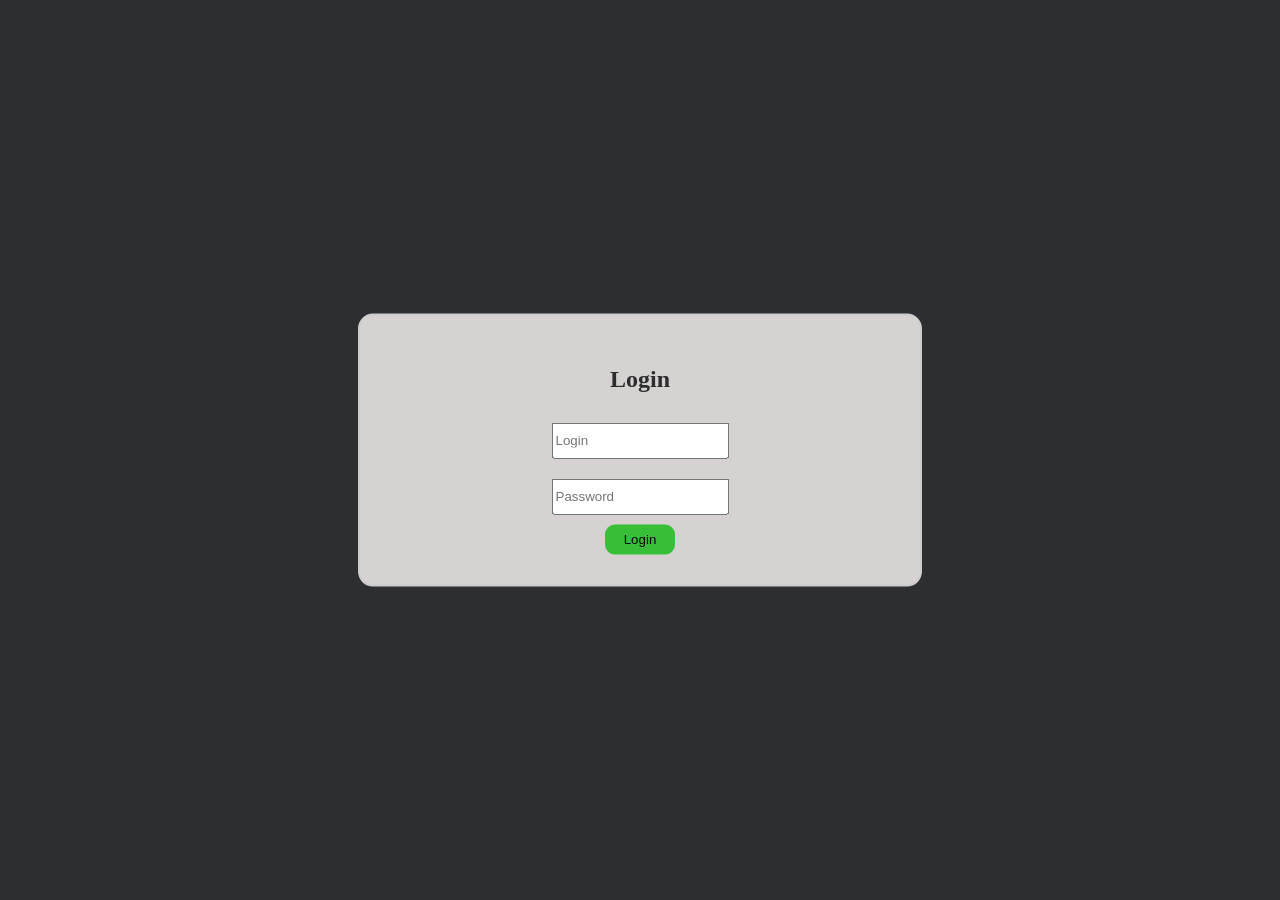
<file: backend/lab7.html>
<!DOCTYPE html>
<html>
<head>
	<meta charset="utf-8">
	<meta name="viewport" content="width=device-width, initial-scale=1">
	<title></title>
	<link rel="stylesheet" type="text/css" href="backend.css">
</head>
<body  style="background-color: #2c2e31;">
	
	<form class = "form_class" action="config/login.php" method="post">
		<h2>Login</h2>
		<div class="textField">
			<input style="line-height: 30px;" type="text"  placeholder="Login" id="login" name="login" >
		</div>
		<div class="textField">
			<input style="line-height: 30px;" type="password" placeholder="Password" name="password">
		</div>
		<input style="border-style: none;
		border-radius: 10px; width: 70px; height: 30px; background-color: #37c037;" type="submit" name="submit" class="btn btn-primary" value="Login">
	</form>


</body>
</html>
</file>
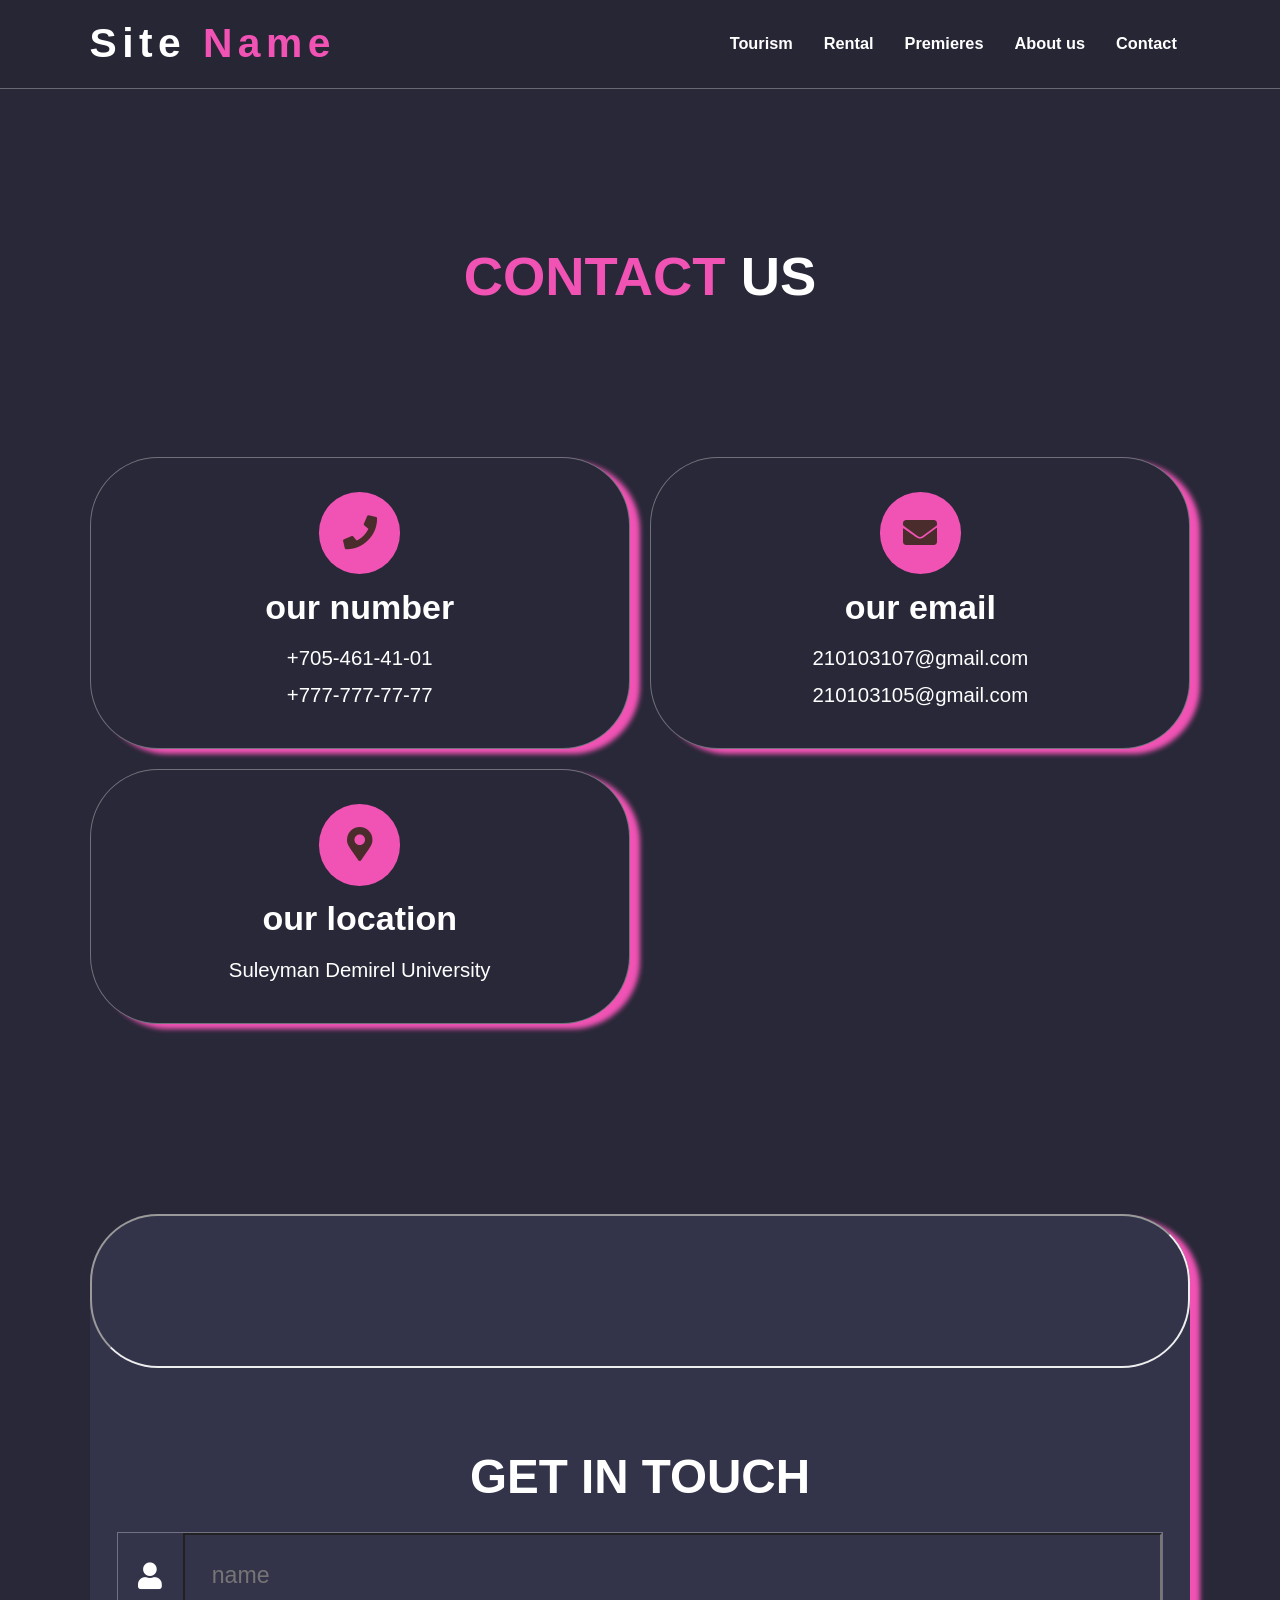
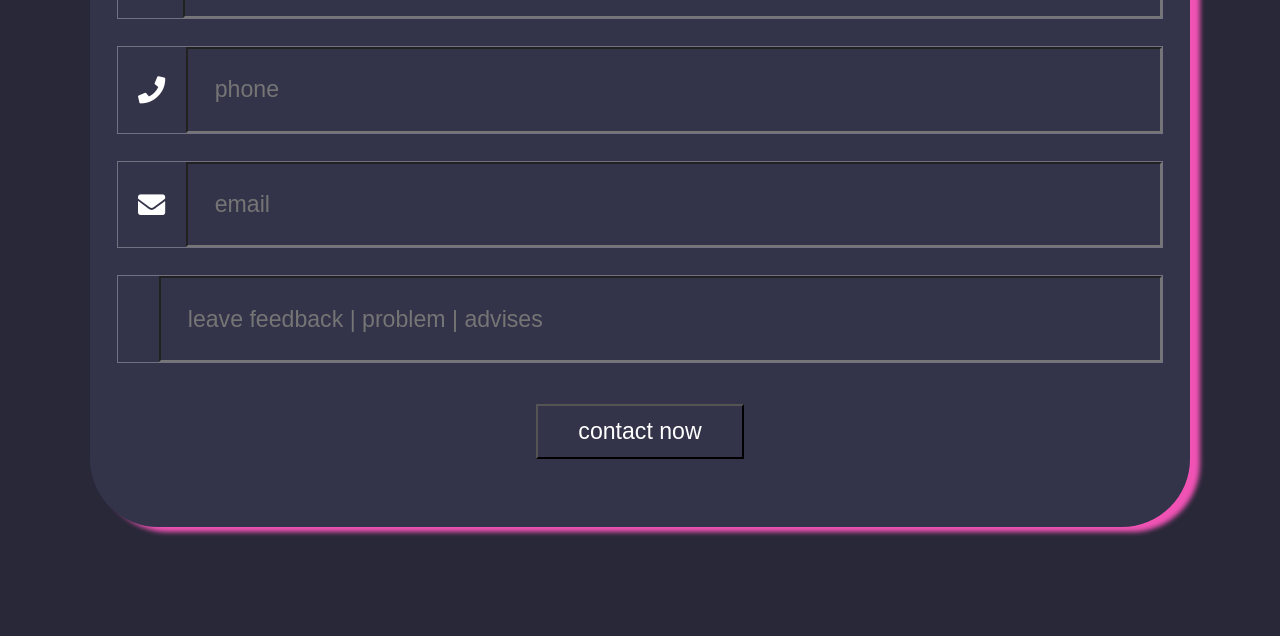
<file: Project/contact.html>
<!DOCTYPE html>
<html lang="en">
<head>
    <meta charset="UTF-8">
    <meta http-equiv="X-UA-Compatible" content="IE=edge">
    <meta name="viewport" content="width=device-width, initial-scale=1.0">
    <title>Contact</title>
    
    <link rel="stylesheet" href="https://cdnjs.cloudflare.com/ajax/libs/font-awesome/5.15.4/css/all.min.css">
    <link rel="stylesheet" href="css/contact.css">
</head>
<body>
    <header>
        <div class="nav">
            <h2 class="logotype"><a href="HomePage.html">Site<span> Name</span></a></h2>
            
            <ul class="navbar" >
                <li><a href="tourism.html">Tourism</a></li>
                <li><a href="rental.html">Rental</a></li>
                <li><a href="premiere.html">Premieres</a></li>
                <li><a href="aboutUs.html">About us</a></li>
                <li><a href="contact.html">Contact</a></li>
            </ul>

            <div class="menu_btn" id="menu_btn">
                <div class="first_line"></div>
                <div class="second_line"></div>
                <div class="third_line"></div>
            </div>
        </div>
    </header>

    <section class="contact" id="contact">
        <h1 class="heading"> <span>CONTACT</span> US </h1>
    
        <div class="icons-container">
            <div class="icons">
                <i class="fas fa-phone"></i>
                <h3>our number</h3>
                <p>+705-461-41-01</p>
                <p>+777-777-77-77</p>
            </div>
            <div class="icons">
                <i class="fas fa-envelope"></i>
                <h3>our email</h3>
                <p>210103107@gmail.com</p>
                <p>210103105@gmail.com</p>
            </div>
            <div class="icons">
                <i class="fas fa-map-marker-alt"></i>
                <h3>our location</h3>
                <p>Suleyman Demirel University</p>
            </div>
        </div>

        <div class="contact__inner">
            <iframe class="map" src="https://www.google.com/maps/embed?pb=!1m18!1m12!1m3!1d2908.0831306928803!2d76.6668655149048!3d43.20774568913956!2m3!1f0!2f0!3f0!3m2!1i1024!2i768!4f13.1!3m3!1m2!1s0x38834f7675d8a6c3%3A0x7b7d14aec270c056!2sSDU%20(Suleyman%20Demirel%20University)!5e0!3m2!1sen!2skz!4v1670347949995!5m2!1sen!2skz" allowfullscreen="" loading="lazy"></iframe>
            
            <form action="backend/send.php" method="post">
                <h3>GET IN TOUCH</h3>
                <div class="inputBox">
                    <span class="fas fa-user" ></span>
                    <input type="text" placeholder="name" name="name">
                </div>
                <div class="inputBox">
                    <span class="fas fa-phone"></span>
                    <input type="text" placeholder="phone" name="phone">
                </div>
                <div class="inputBox">
                    <span class="fas fa-envelope" ></span>
                    <input type="email" placeholder="email" name="email">
                </div>
                <div class="inputBox">
                    <span class="fas fa-text"></span>
                    <input type="text" placeholder="leave feedback | problem | advises" name="text">
                </div>

                <input type="submit" value="contact now" class="btn">
            </form>

        </div>
    </section>

    <script src="script/index.js"></script>
</body>
</html>
</file>
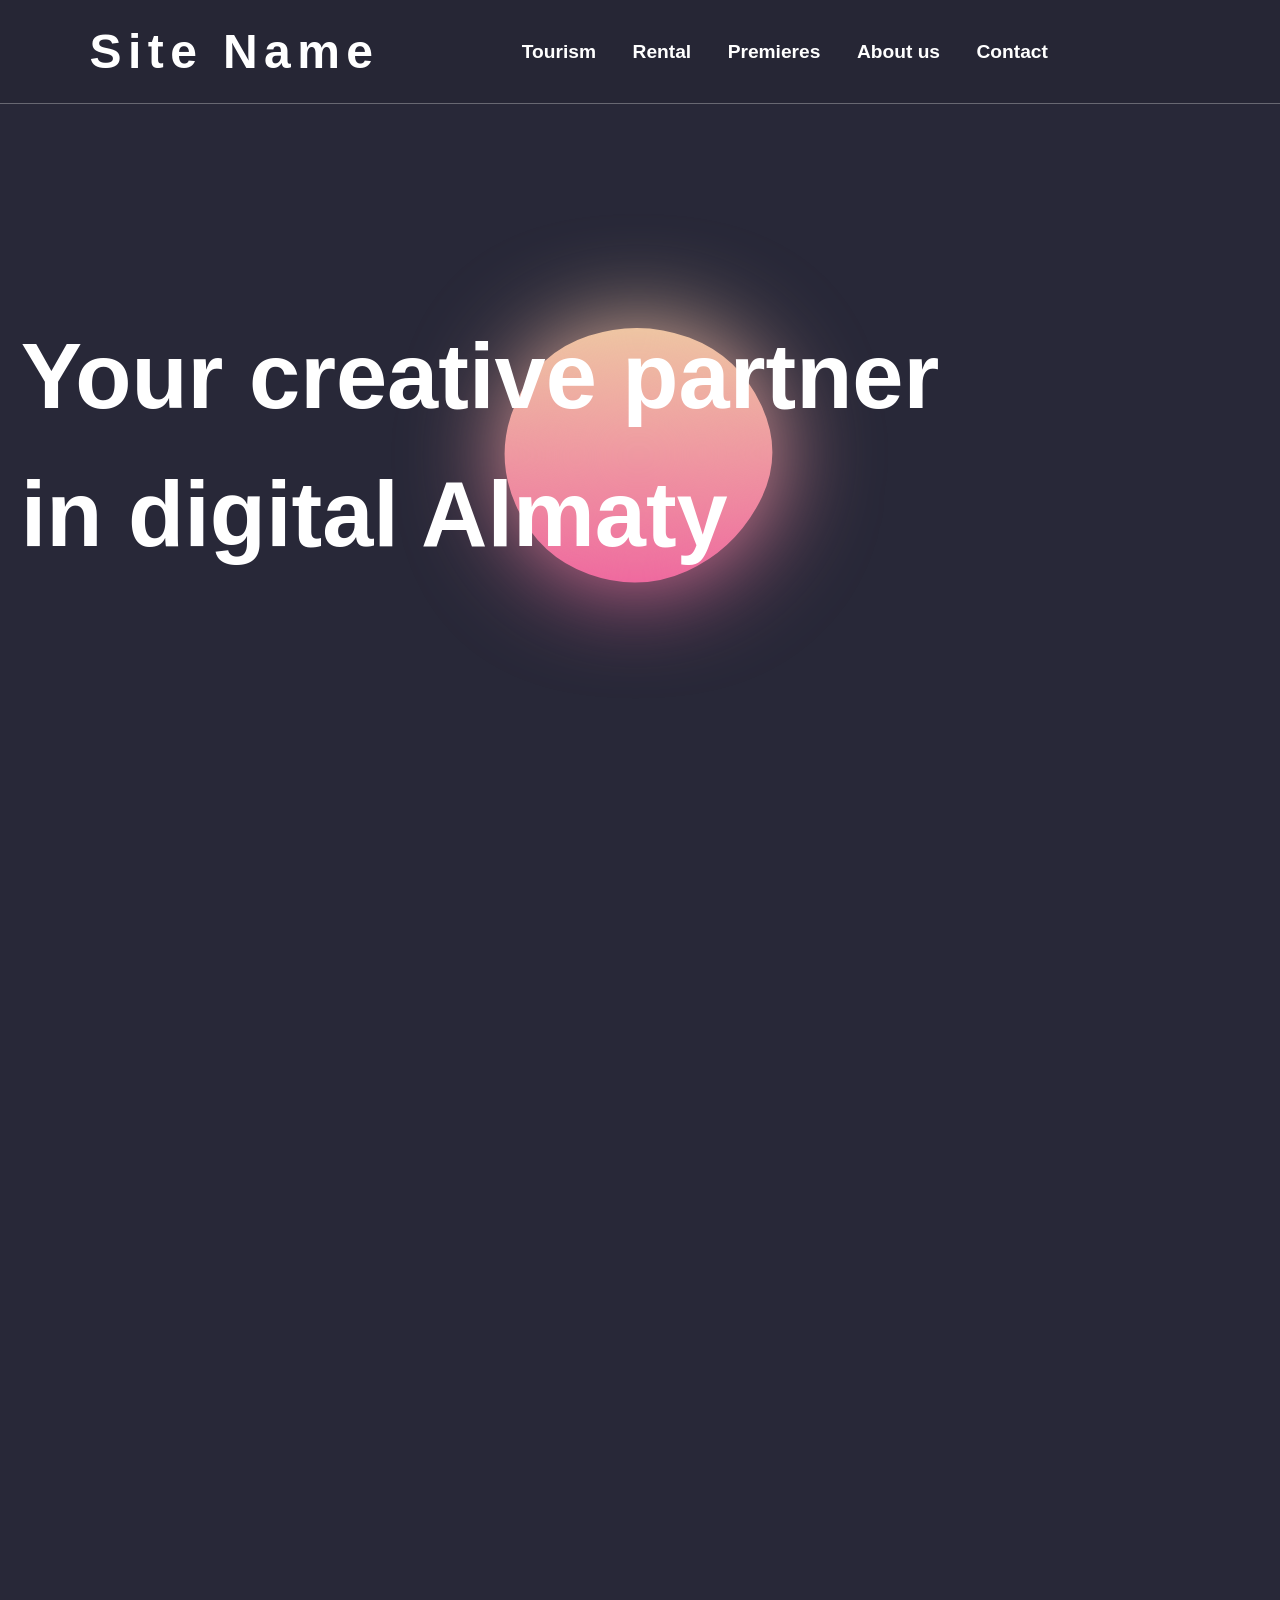
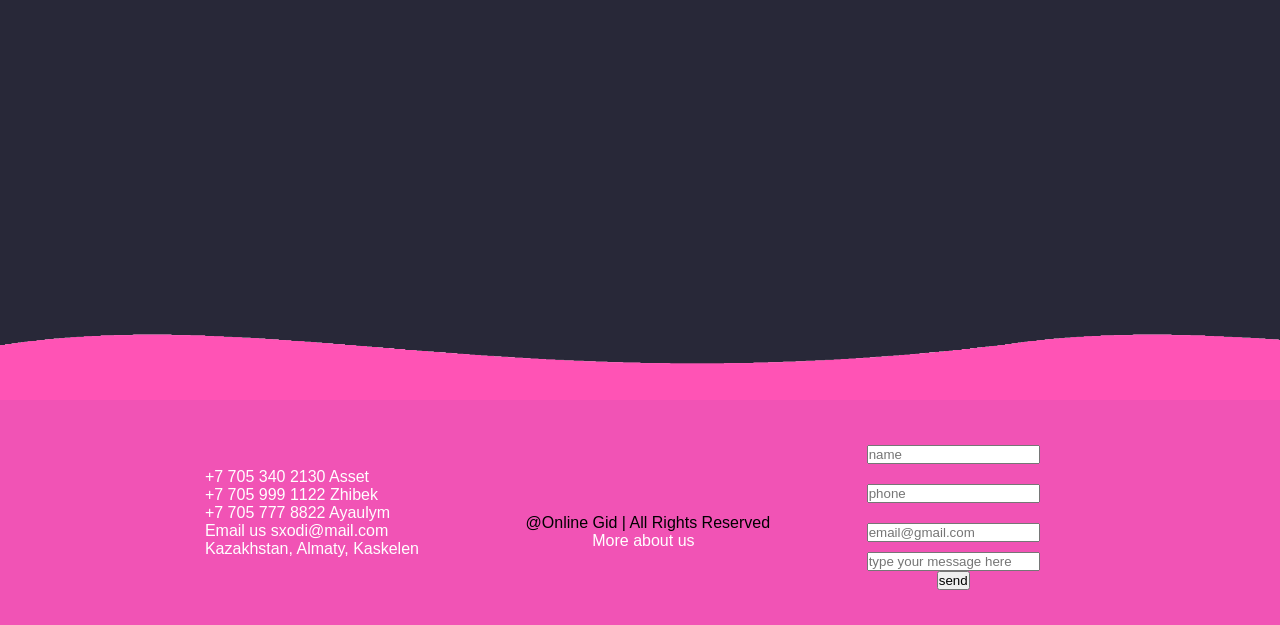
<file: Project/HomePage.html>
<!DOCTYPE html>
<html lang="en">
<head>
    <meta charset="UTF-8">
    <meta http-equiv="X-UA-Compatible" content="IE=edge">
    <meta name="viewport" content="width=device-width, initial-scale=1.0">
    <title>MainPage</title>
    <link rel="shortcut icon" href="img/logotype.png" type="image/x-icon">
    <link rel = "stylesheet" href = "style.css">
    <script defer src="index.js"></script>
</head>
<body>
    <header>
        <div class="nav">
            <h2 class="logotype"><a href="HomePage.html">Site<span> Name</span></a></h2>
            
            <ul class="navbar" >
                <li><a href="tourism.html">Tourism</a></li>
                <li><a href="rental.html">Rental</a></li>
                <li><a href="premiere.html">Premieres</a></li>
                <li><a href="aboutUs.html">About us</a></li>
                <li><a href="contact.html">Contact</a></li>
            </ul>

            <div class="menu_btn" id="menu_btn">
                <div class="first_line"></div>
                <div class="second_line"></div>
                <div class="third_line"></div>
            </div>
        </div>
    </header>
    
    <section class="secBlob">
        
        <div class="blob">
            <svg viewBox="0 0 800 500" preserveAspectRatio="none" xmlns="http://www.w3.org/2000/svg" xmlns:xlink="http://www.w3.org/1999/xlink" width="100%" id="blobSvg">
                <g transform="translate(149.68917846679688, -2.7416000366210938)">
                  <defs>
                    <linearGradient id="gradient" x1="0%" y1="0%" x2="0%" y2="100%">
                      <stop offset="0%" style="stop-color: rgb(238, 205, 163);"></stop>
                      <stop offset="100%" style="stop-color: rgb(239, 98, 159);"></stop>
                    </linearGradient>
                  </defs>
                  <path fill="url(#gradient)">
                        <animate attributeName="d"
                            dur = "10000ms";
                            repeatCount = "indefinite"
                            values = "M431,323Q396,396,323,430Q250,464,176,431Q102,398,57.5,324Q13,250,53,171.5Q93,93,171.5,56Q250,19,327,57.5Q404,96,435,173Q466,250,431,323Z;
                                    M445.5,327Q404,404,327,438.5Q250,473,166,445.5Q82,418,49.5,334Q17,250,50.5,167Q84,84,167,61.5Q250,39,329.5,65Q409,91,448,170.5Q487,250,445.5,327Z;
                                    M429.5,327.5Q405,405,327.5,441Q250,477,175.5,438Q101,399,72.5,324.5Q44,250,69,172Q94,94,172,48.5Q250,3,330,46.5Q410,90,432,170Q454,250,429.5,327.5Z;
                                    M450,325.5Q401,401,325.5,430.5Q250,460,173.5,431.5Q97,403,66,326.5Q35,250,69,176.5Q103,103,176.5,60.5Q250,18,337.5,46.5Q425,75,462,162.5Q499,250,450,325.5Z;
                                    M439.5,323.5Q397,397,323.5,438.5Q250,480,165,450Q80,420,58.5,335Q37,250,67,173.5Q97,97,173.5,51.5Q250,6,334,44Q418,82,450,166Q482,250,439.5,323.5Z;
                                    M431,323Q396,396,323,430Q250,464,176,431Q102,398,57.5,324Q13,250,53,171.5Q93,93,171.5,56Q250,19,327,57.5Q404,96,435,173Q466,250,431,323Z"
                            >
                        </animate>
                  </path>
                </g>
              </svg>
        </div>

    <!-- glow effect ushyn kerek-->
        <div class="blob">
            <svg viewBox="0 0 800 500" preserveAspectRatio="none" xmlns="http://www.w3.org/2000/svg" xmlns:xlink="http://www.w3.org/1999/xlink" width="100%" id="blobSvg">
                <g transform="translate(152.44525146484375, -0.8672599792480469)">
                <defs>
                    <linearGradient id="gradient" x1="0%" y1="0%" x2="0%" y2="100%">
                    <stop offset="0%" style="stop-color: rgb(238, 205, 163);"></stop>
                    <stop offset="100%" style="stop-color: rgb(239, 98, 159);"></stop>
                    </linearGradient>
                </defs>
                <path fill="url(#gradient)">
                        <animate attributeName="d"
                            dur = "10000ms";
                            repeatCount = "indefinite"
                            values = "M431,323Q396,396,323,430Q250,464,176,431Q102,398,57.5,324Q13,250,53,171.5Q93,93,171.5,56Q250,19,327,57.5Q404,96,435,173Q466,250,431,323Z;
                                    M445.5,327Q404,404,327,438.5Q250,473,166,445.5Q82,418,49.5,334Q17,250,50.5,167Q84,84,167,61.5Q250,39,329.5,65Q409,91,448,170.5Q487,250,445.5,327Z;
                                    M429.5,327.5Q405,405,327.5,441Q250,477,175.5,438Q101,399,72.5,324.5Q44,250,69,172Q94,94,172,48.5Q250,3,330,46.5Q410,90,432,170Q454,250,429.5,327.5Z;
                                    M450,325.5Q401,401,325.5,430.5Q250,460,173.5,431.5Q97,403,66,326.5Q35,250,69,176.5Q103,103,176.5,60.5Q250,18,337.5,46.5Q425,75,462,162.5Q499,250,450,325.5Z;
                                    M439.5,323.5Q397,397,323.5,438.5Q250,480,165,450Q80,420,58.5,335Q37,250,67,173.5Q97,97,173.5,51.5Q250,6,334,44Q418,82,450,166Q482,250,439.5,323.5Z;
                                    M431,323Q396,396,323,430Q250,464,176,431Q102,398,57.5,324Q13,250,53,171.5Q93,93,171.5,56Q250,19,327,57.5Q404,96,435,173Q466,250,431,323Z"
                            >
                        </animate>
                </path>
                </g>
            </svg>
        </div>
        <h1 class="textCenter">
            Your creative partner
            <br>
            in digital Almaty
        </h1>
    </section>
    
    <section id="IntroForTourism">

        <h1 class="textIntro hidden">Tourism in ALmaty</h1>
        <div class="threeImg">
            <img class="ImgForHomePage logo hidden" src="HomeImg\tourism1.webp">
            <img class="ImgForHomePage logo hidden" src="HomeImg\tourism2.webp">
            <img class="ImgForHomePage logo hidden" src="HomeImg\tourism3.webp">
        </div>
        
        <a href="tourism.html" class="btn hidden">View more</a>
    
    </section>

    <section id="IntroForTourism">

        <h1 class="textIntro hidden">Entertainment in ALmaty</h1>

        <div class="threeImg">
            <img class="ImgForHomePage logo hidden" src="HomeImg\ent1.jpg">
            <img class="ImgForHomePage logo hidden" src="HomeImg\ent2.jpg">
            <img class="ImgForHomePage logo hidden" src="HomeImg\ent3.jpg">
        </div>
        
        <a href="entertainment.html" class="btn hidden">View more</a>
    
    </section>

    <section id="IntroForTourism">

        <h1 class="textIntro hidden">Rent in ALmaty</h1>

        <div class="threeImg">
            <img class="ImgForHomePage logo hidden" src="HomeImg\rent1.jpg">
            <img class="ImgForHomePage logo hidden" src="HomeImg\rent2.jpg">
            <img class="ImgForHomePage logo hidden" src="HomeImg\rent3.jpg">
        </div>
        
        <a href="entertainment.html" class="btn hidden">View more</a>
    
    </section>
    

    <footer>
        <div class="waves">
            <div class="wave" id="wave1"></div>
            <div class="wave" id="wave2"></div>
            <div class="wave" id="wave3"></div>
            <div class="wave" id="wave4"></div>
        </div>
        <ul class="numbers">
            <li><a href="#">+7 705 340 2130 Asset</a></li>
            <li><a href="#">+7 705 999 1122 Zhibek</a></li>
            <li><a href="#">+7 705 777 8822 Ayaulym</a></li>
            <li><a href="#">Email us sxodi@mail.com</a></li>
            <li><a href="#">Kazakhstan, Almaty, Kaskelen</a></li>
        </ul>
        <div class="pod">
            <ul class="social_icons">
                <li><a href="#"><ion-icon name="logo-facebook"></ion-icon></a></li>
                <li><a href="#"><ion-icon name="logo-instagram"></ion-icon></a></li>
                <li><a href="#"><ion-icon name="logo-vk"></ion-icon></a></li>
                <li><a href="#"><ion-icon name="logo-twitter"></ion-icon></a></li>
            </ul>
            <p>@Online Gid | All Rights Reserved <br>
                <a href="aboutUs.html" style="text-decoration: none; color: white;">
                    &nbsp&nbsp&nbsp&nbsp&nbsp&nbsp&nbsp&nbsp&nbsp&nbsp&nbsp&nbsp&nbsp&nbsp&nbspMore about us</a></p>
       
        </div>
        <div class="log">
            <form action="backend/send.php" method="post">
                <div class="textField">
                    <input type="text"  placeholder="name" id="name" name="name" >
                   
                </div>
                <div class="textField">				
                    <input type="number"  placeholder="phone" id="phone" name="phone"  >
                </div>
                <div class="textField">				
                    <input type="email" placeholder="email@gmail.com" name="email">
                   
                </div>
                <div>
                    <input type="text" placeholder="type your message here" name = "text">
                </div>

                <input type="submit" name="submit"  value="send">    
    
            </form>
        </div>     
    </footer>
      

</body>
</html>
</file>
<file: backend/backend.css>
.form_class{
	
	display: grid;
	place-items: center;
	align-items: center;
	background-color: rgb(214, 210, 210);
	position: absolute;
	top: 50%;
	left: 50%;
	transform: translate(-50%, -50%);
	
	
	width: 500px;
	border: 2px solid #ccc;
	padding: 30px;
	border-radius: 15px;
}

.error {
   background: #F2DEDE;
   color: #A94442;
   padding: 10px;
   width: 95%;
   border-radius: 5px;
   margin: 20px auto;
}
.textField{
	margin: 10px;
	
}
.log h1{
	text-align:center;
	border-bottom: 1px solid silver;
}
.log form{
	padding: 0 40px;
	box-sizing: border-box;
}
body{
	margin: 0;
	padding: 0;
	font-family: montserrat;
	overflow: hidden;
	color: #2d2d2d;
}
/* 
body{


	background: #1690A7;
	display: flex;
	justify-content: center;
	align-items: center;
	height: 100vh;
	flex-direction: column;
}

*{
	font-family: sans-serif;
	box-sizing: border-box;
}

form {
	
}

h2 {
	text-align: center;
	margin-bottom: 40px;
}

input {
	display: block;
	border: 2px solid #ccc;
	width: 95%;
	padding: 10px;
	margin: 10px auto;
	border-radius: 5px;
}
label {
	color: #888;
	font-size: 18px;
	padding: 10px;
}

button {
	float: right;
	background: #555;
	padding: 10px 15px;
	color: #fff;
	border-radius: 5px;
	margin-right: 10px;
	border: none;
}
button:hover{
	opacity: .7;
}

h1 {
	text-align: center;
	color: #fff;
}

a {
	float: right;
	background: #555;
	padding: 10px 15px;
	color: #fff;
	border-radius: 5px;
	margin-right: 10px;
	border: none;
	text-decoration: none;
}
a:hover{
	opacity: .7;
} */
</file>
<file: Project/css/contact.css>
body{
    background-color: #282838;
}
*{
    margin:0; padding:0;
    box-sizing: border-box;
    color:#fff;
    font-family: 'Josefin Sans', sans-serif;
    transition: all .3s ease-out;
}
html{
    font-size:85%;
    overflow-x: hidden;
    scroll-padding-top: 9rem;
    scroll-behavior: smooth;
}
/* scrollbar */
html::-webkit-scrollbar{
    width: .8rem;
}

html::-webkit-scrollbar-track{
    background: transparent;
}

html::-webkit-scrollbar-thumb{
    background: #fff;
    border-radius: 5rem;
}
section {
    padding: 8rem 7%;
}
.heading{
    text-align: center;
    padding-bottom: 3rem;
    padding-top: 10rem;
    font-size: 4rem;
}
span{
    color: #f153b5;
}
/* header */
header{
    padding:1.5rem 7%;
    position: fixed;
    top:0; left: 0; right: 0;
    z-index: 1000;
    background-color: #262635;
    border-bottom:.1rem solid rgba(255,255,255,.3);
}
.nav{
    display: flex;
    align-items: center;
    justify-content: space-between;
}

.logotype a{
    text-decoration: none;
    color: white;
    font-size: 3rem;
    letter-spacing: .4rem;
}
.navbar li {
    display: inline-block;
    padding: 1rem 1rem;
    
}
.navbar li a{
    text-decoration: none;
    margin:0rem;
    font-size: 1.2rem;
    font-weight: bold;
    color:#fff;

}
.navbar li a:hover{
    color: #f153b5;
    transition: .3s;
}



/* информация биз туралы */
.icons-container{
    display:grid;
    grid-template-columns: repeat(auto-fit, minmax(30rem, 1fr));
    gap:1.5rem;
    bottom: 10rem;
    padding-bottom: 14rem;
    padding-top: 8rem;
}
.icons{
    padding: 2.5rem;
    text-align: center;
    border: .1rem solid rgba(255, 255, 255, 0.34);
    border-radius: 5rem;
    box-shadow: 10px 5px 5px #f153b5;
    background: #282838;
}

.icons i{
    height: 6rem;
    width: 6rem;
    line-height: 6rem;
    font-size: 2.5rem;
    color: rgb(75, 44, 44);
    background: #f153b5;
    border-radius: 50%;
}

.icons h3{
    color: #ffffff;
    padding: 1rem 0;
    font-size: 2.5rem;
}

.icons p{
    color: #fff;
    line-height: 1.8;
    font-size: 1.5rem;
}
/* about contact */
.contact__inner{
    display: flex;
    background: #33334a;
    flex-wrap: wrap;
    gap:1rem;
    border-radius: 5rem;
    box-shadow: 10px 5px 5px #f153b5; 
}
.map{
    flex: 1 1 45rem;
    width: 100%;
    object-fit: cover;
    border-radius: 5rem;
}
.contact form{
    flex: 1 1 45rem;
    padding: 5rem 2rem;
    text-align: center;
}
.contact .contact__inner h3{
    font-size: 3.5rem;
    color:#fff;
}

.inputBox{
    display: flex;
    align-items: center;
    margin-top: 2rem;
    margin-bottom: 2rem;
    background:#33334a;
    border:.1rem solid rgba(255,255,255,.3);
}
.inputBox span{
    font-size: 2rem;
    padding-left: 1.5rem;
    padding-right: 1.5rem;
    color: #fff;
}
.inputBox input{
    width: 100%;
    padding: 2rem;
    font-size: 1.7rem;
    text-transform: none;
    background:none;
}
.btn{
    margin-top: 1rem;
    display: inline-block;
    padding:.9rem 3rem;
    font-size: 1.7rem;
    background: #33334a;
    cursor: pointer;
}
.btn:hover{
    letter-spacing: .2rem;
    color: #f153b5;
}


/* rental first page */
.rental__img img{
    width: 40rem;
    position: relative;
    border-radius: 20%;
    top: 50%;
    left: 50%;
    transform: translate(-50%, 15%);
}
.rental__title h2{
    position: absolute;
    top: 50%;
    left: 50%;
    transform: translate(-50%, -50%);
    font-size: 8rem;
    color: #f153b5;
    -webkit-text-stroke: 1px #fff;
    color: transparent;
    background-image: linear-gradient(#f30698, #fff);
    background-repeat: no-repeat;
    -webkit-background-clip: text;
    background-position: -400px 0;
    animation: backcolor 3s linear infinite alternate;

}
@keyframes backcolor {
    100% {
        background-position: 0 0;
    }
}

/* rental box */
.box-container{
    display: grid;
    grid-template-columns: repeat(auto-fit, minmax(30rem, 1fr));
    gap:1.5rem;
}
.box{
    border:.1rem solid rgba(255,255,255,.3); 
    box-shadow: 10px 5px 5px #f153b48c; 
}
.box__images{
    height: 25rem;
    overflow:hidden;
    width: 100%;
}
.box__images img{
    height: 100%;
    object-fit: cover;
    width: 100%;
}
.box:hover .box__images img{
    transform: scale(1.2);
}

.box__content{
    padding:2rem;
}
.box__title{
    font-size: 2.5rem;
    line-height: 1.5;
    color:#fff;
}
.box__content span{
    color: #fff;
    display: block;
    padding-top: 1rem;
    font-size: 2rem;
}
/* rental moreee information  */
.rental__info1{
    display: flex;
    align-items: center;
    background: #9656b0d1;
    padding: 5rem;
    margin-bottom: 10rem;
    border-radius: 10rem;
}
.rental__info2{
    display: flex;
    align-items: center;
    background: #9656b0b5;
    padding: 5rem;
    margin-bottom: 10rem;
    border-radius: 10rem;
}
.rental__info3{
    display: flex;
    align-items: center;
    background: #9656b051;
    padding: 5rem;
    border-radius: 10rem;
}

.rental__content{
    flex:1 1 45rem;
    padding:4rem;
}
.rental__content a {
    text-decoration: none;
    color:#ccc;
    font-size: 1.6rem;
}

.rental__content h3{
    font-size: 3rem;
    color:#fff;
    justify-content: center;
}
.rental__content p{
    font-size: 1.6rem;
    color:#ccc;
    padding:1rem 0;
    line-height: 2;
}

/* slider */
.slider{
    width: 30rem;
    height: 35rem;
    border-radius: 10%;
    overflow: hidden;
}
.slides{
    width: 100%;
    height: 10rem;
    display: flex;
}
.slides input{
    display: none;
}
.slide{
    width: 100%;
    transition: 2s; 
}
.slide img{
    width: 40rem;
}
/* ауыстырып отыру ушин */
.navigation-manual{
    position: absolute;
    margin-top: 20rem;
    margin-left: 8.5rem;
    display: flex;
}
.manual-btn{
    border: 2px solid #f30698;
    padding: 5px;
    border-radius: 6px;
    cursor: pointer;
    transition: 1s;
}
.manual-btn:not(:last-child){
    margin-right: 2rem;
}
.manual-btn:hover{
    background-color: #f30698;
}

#radio1:checked ~ .first{
    margin-left: 0;
}
#radio2:checked ~ .first{
    margin-left: -100%;
}
#radio3:checked ~ .first{
    margin-left: -200%;
}
#radio4:checked ~ .first{
    margin-left: -300%;
}
#ratio1:checked ~ .first{
    margin-left: 0;
}
#ratio2:checked ~ .first{
    margin-left: -100%;
}
#ratio3:checked ~ .first{
    margin-left: -200%;
}
#ratio4:checked ~ .first{
    margin-left: -300%;
}
#rabio1:checked ~ .first{
    margin-left: 0;
}
#rabio2:checked ~ .first{
    margin-left: -100%;
}
#rabio3:checked ~ .first{
    margin-left: -200%;
}
#rabio4:checked ~ .first{
    margin-left: -300%;
}


/* кнопка для подробной информации(анимациямен розовый) */
button {
    appearance: none;
    border: none;
    outline: none;
    background: none;
    cursor: pointer;

    font-size: 1.3rem;
    padding: 10px;
    border-radius: 20px;
    background-color: #f153b5;
    position: absolute;
    top: 1.4rem;
}
button a {
    text-decoration: none;
}
#btn {
    position: relative;
    background-color: transparent;
    border: 3px solid lightslategray;
    transition: 0.4s ease-out;
}
#btn::after {
    content: '';
    position: absolute;
    top: 50%;
    left: 50%;
    transform: translate(-50%, -50%);
    z-index: 0;
    width: calc(100% + 2rem);
    height: calc(100% + 2rem);
    border-radius: 20px;
    border: 3px solid lightslategray;
    opacity: 0;
    transition: 0.4s ease-out;
}
#btn:hover{
    color: #f153b5;
    border-color: transparent;
}
#btn:hover::after {
    width: 100%;
    height: 100%;
    opacity: 1;
    border-color: #f153b5;
}







/* для меню(мобайлга керек болады) */
.menu_btn {
    display: none;
    cursor: pointer;
}
.menu_btn div{
    width: 25px;
    height: 3px;
    background-color: #fff;
    margin: 5px;
    transition: all 0.3 ease;
}



@media screen and (max-width: 991px) {
    html {
        font-size: 60%;
    }
    header {
        padding: 2rem;
    }
    section{
        padding: 8rem;
    }

}
@media screen and (max-width: 768px) {
    .menu_btn {
        display: block;
    }
    body {
        overflow-x: hidden;
    }
    .navbar {
        position: absolute;
        right: 0;
        top: 9.3vh;
        background: #f153b4ae;
        box-shadow: 0 .5rem 1.5rem #f153b4bd;
        display: flex;
        flex-direction: column;
        align-items: center;
        width: 40% ;
        transform: translateX(100%);
        transition: transform 0.5s ease-in;
    }
    .navbar li {
        opacity: 0;
        font-size: 4rem;
        
    }
   .navbar li a {
        font-weight: bold;
        font-size: 2rem;
   }


}
.nav-active {
    transform: translateX(0%);

}
@keyframes navLinkFade {
    from{
        opacity: 0;
        transform: translateX(50px);
    }
    to {
        opacity: 1;
        transform: translateX(0px);
    }
}
  
@media screen and (max-width: 450px) {
    html {
        font-size: 55%;
    }
}
.toggle .first_line {
    transform: rotate(-45deg) translate(-5px, 6px);
}
.toggle .second_line {
    opacity: 0;
}
.toggle .third_line {
    transform: rotate(45deg) translate(-5px, -6px);
}
</file>
<file: Project/style.css>
body{
    background-color: #282838;
}
header{
    padding:1.5rem 7%;
    position: fixed;
    top:0; left: 0; right: 0;
    z-index: 1000;
    background-color: #262635;
    border-bottom:.1rem solid rgba(255,255,255,.3);
}
.nav{
    display: flex;
    align-items: center;
    justify-content: space-between;
}
.logotype a{
    text-decoration: none;
    color: white;
    font-size: 3rem;
    letter-spacing: .4rem;
}
.navbar li {
    display: inline-block;
    padding: 1rem 1rem;
    
}
.navbar li a{
    text-decoration: none;
    margin:0rem;
    font-size: 1.2rem;
    font-weight: bold;
    color:#fff;

}
.navbar li a:hover{
    color: #f153b5;
    transition: .3s;
}



*{
    margin: 0;
    padding: 0;
    box-sizing: border-box;
    font-family: 'Josefin Sans', sans-serif;
}
/*Капля*/
.secBlob
{
    position: relative;
    display: flex;
    justify-content: center;
    align-items:center;
    min-height: 100vh;
}

.blob
{
    position: absolute;
    width: 500px;
    height: 300px;
}
.blob:nth-child(2){
    filter: blur(50px);
}
/*текст который в цетре*/
.textCenter{
    font-family: "Montserrat","Helvetica Neue",Helvetica,Arial,sans-serif;
    font-style: normal;
    font-weight: 700;
    font-size: 5.75em;
    line-height: 1.5em;
    margin: 0 0 10px;
    padding: 0;
    color: #fff;

    position: relative;
    margin-right: 25%;
}
.threeImg{
    width: 100%;
    display: flex;
    justify-content: space-around;
    align-items: center;
}
.ImgForHomePage{   
    float: left;
    width:  350px;
    height: 300px;
    object-fit: cover;
    transition: box-shadow .3s;
    border-radius:15px;
}
.ImgForHomePage :hover{
    box-shadow: 10px 10px 10px rgba(0, 0, 0, 0.6);  
}
#IntroForTourism{  /* its for section intro to tourism*/  
    display: grid;
    place-items: center;
    align-items: center;
    min-height: 100vh;

}
.hidden{
    opacity: 0;
    filter: blur(5px);
    transform: translateX(-100%);
    transition: all 1s ;
}
.show{
    opacity: 1;
    filter: blur(0);
    transform: translateX(0);
}
.logo:nth-child(1){
    transition-delay: 200ms;
}
.logo:nth-child(2){
    transition-delay: 400ms;
}
.logo:nth-child(3){
    transition-delay: 600ms;
}
.textIntro{
    font-family: "Helvetica Neue",Arial,sans-serif;
    font-style: normal;
    font-weight: 700;
    font-size: 4.75em;
    margin: 0 0 10px;
    padding: 0;
    color: #fff;

    position: relative;
    margin: auto;

}
/*here everyThing from About Us Page*/
.desk {
    margin-left: 8%;
    margin-top: 15%;
}
.desk h1{
    font-size: 50px;
    color: #fff;
    margin-bottom: 20px;
}
.desk p {
    color: #fff;
    line-height: 22px;
}
.images{
    width: 45%;
    height: 80%;
    position: absolute;
    bottom: 0;
    right: 100px;
}
.images img{
    height: 100%;
    position: absolute;
    left: 50%;
    bottom: 0;
    transform: translateX(-50%);
    transition: bottom 1s, left 1s;
}
.images:hover .shape{
    bottom: 40px;
}
.images:hover .person{
    left: 45%;
}
section{
    position: relative;
    display: flex;
    align-items:center;
    min-height: 100vh;
}
.images2{
    width: 45%;
    height: 80%;
    position: absolute;
    bottom: 0;
    left: 100px;
}
.images2 img{
    height: 100%;
    position: absolute;
    left: 50%;
    bottom: 0;
    transform: translateX(-50%);
    transition: bottom 1s, left 1s;
}
.images:hover .shape2{
    bottom: 40px;
}
.images:hover .person2{
    left: 45%;
}
.desk2 {
    margin-left: 50%;
    /* margin-top: 15%; */
}
.desk2 h1{
    font-size: 50px;
    color: #fff;
    margin-bottom: 20px;
}
.desk2 p {
    color: #fff;
    line-height: 22px;
}
a.btn {
    color: #fff;
    text-decoration: none;
    display: inline-block;
    font-size: 1.36em;
    border: 1px solid rgba(255,255,255,0.2);
    border-radius: 555px;
    padding: 14px 24px;
    letter-spacing: .05em;
}
a.btn:hover{
    background-color: #f153b5;
    transition: .5s;
    opacity: 0.7;
}
#mapSect{
    height: 60vh;
    width: 100%;
}
#fill{
    position: absolute;
    width: 100%;
    height: 100%;
    background-color: #000000;
    opacity: .7;
}
footer{
    height: 25vh;
    min-height: 100px;
    padding: 20px 50px;
    width: 100%;
    background-color: #f153b5;
    display: flex;
    justify-content: space-around;
    align-items: center;
    position: relative;
    padding-right: 15%;
    
}
footer .social_icons{
    position: relative;
    display: flex;
    justify-content: center;
    align-items: center;
    margin: 10px 0;
    flex-wrap: wrap;
}
footer .social_icons li{
    list-style: none;
}
footer .social_icons li a{
    font-size: 2em;
    color: #fff;
    margin: 0 10px;
    display: inline-block;
    transition: 0.5s;
}

footer .social_icons li a:hover{
    transform: translateY(-10px);
}
footer .numbers{
    position: relative;
    /* display: flex; */
    justify-content: center;
    align-items: center;
    margin: 10px 0;
}
footer .numbers li{
    list-style: none;
}
footer .numbers li a{
    font-size: 1em;
    color: #fff;
    margin: 0 10px;
    display: inline-block;
    transition: 0.5s;
    text-decoration: none;
}
form{
    display: grid;
    place-items: center;
    align-items: center;
}
.textField{
    margin: 10px 0;
}
.pod{
    display: grid;
    place-items: center;
    align-items: center;
}
/* waves*/

footer .wave{
    position: absolute;
    top: -100px;
    left: 0;
    width: 100%;
    height: 100px;
    background: url(img/wavePink-removebg-preview.png);
    background-size: 1000px 100px;
}
footer .wave#wave1{
    z-index: 1000;
    opacity: 1;
    bottom: 0;
    animation: animateWave 4s linear infinite;
}
footer .wave#wave2{
    z-index: 999;
    opacity: 0.5;
    bottom: 10px;
    animation: animateWave_2 4s linear infinite;
}

footer .wave#wave3{
    z-index: 1000;
    opacity: 0.2;
    bottom: 15px;
    animation: animateWave 3s linear infinite;
}

footer .wave#wave4{
    z-index: 999;
    opacity: 0.7;
    bottom: 20px;
    animation: animateWave_2 3s linear infinite;
}
@keyframes animateWave {
    0%{
        background-position-x: 1000px;
    }
    100%{
        background-position-x: 0px;
    }
}
@keyframes animateWave_2 {
    0%{
        background-position-x: 0px;
    }
    100%{
        background-position-x: 1000px;
    }
}

@media screen and (max-width: 768px){
    footer{
        /* flex-direction: column ; */
        background-color: #282838;
        
    }
    .wave{
        /* background-color:  */
    }
    .waves{
        display: none;
    }
    /* header{
        margin-right: 0;
        font-size: 1em;
        max-width: 100%;
        padding: 100px;
    } */
    .blob{
        display: none;
    }
    section{
        max-width: 100%;
    }
    .textCenter{
        margin: 0;
        font-size: 3em;
    }
}
@media screen and (max-width: 991px) {
    .ImgForHomePage{
        width:  250px;
        height: 200px;
    }
    .textCenter{
        margin: 0;
        font-size: 5em;
        max-width: 100%;
        /* margin-left: 80%; */
    }
    .textIntro{
        font-size: 4.5em;
    }
}
</file>
